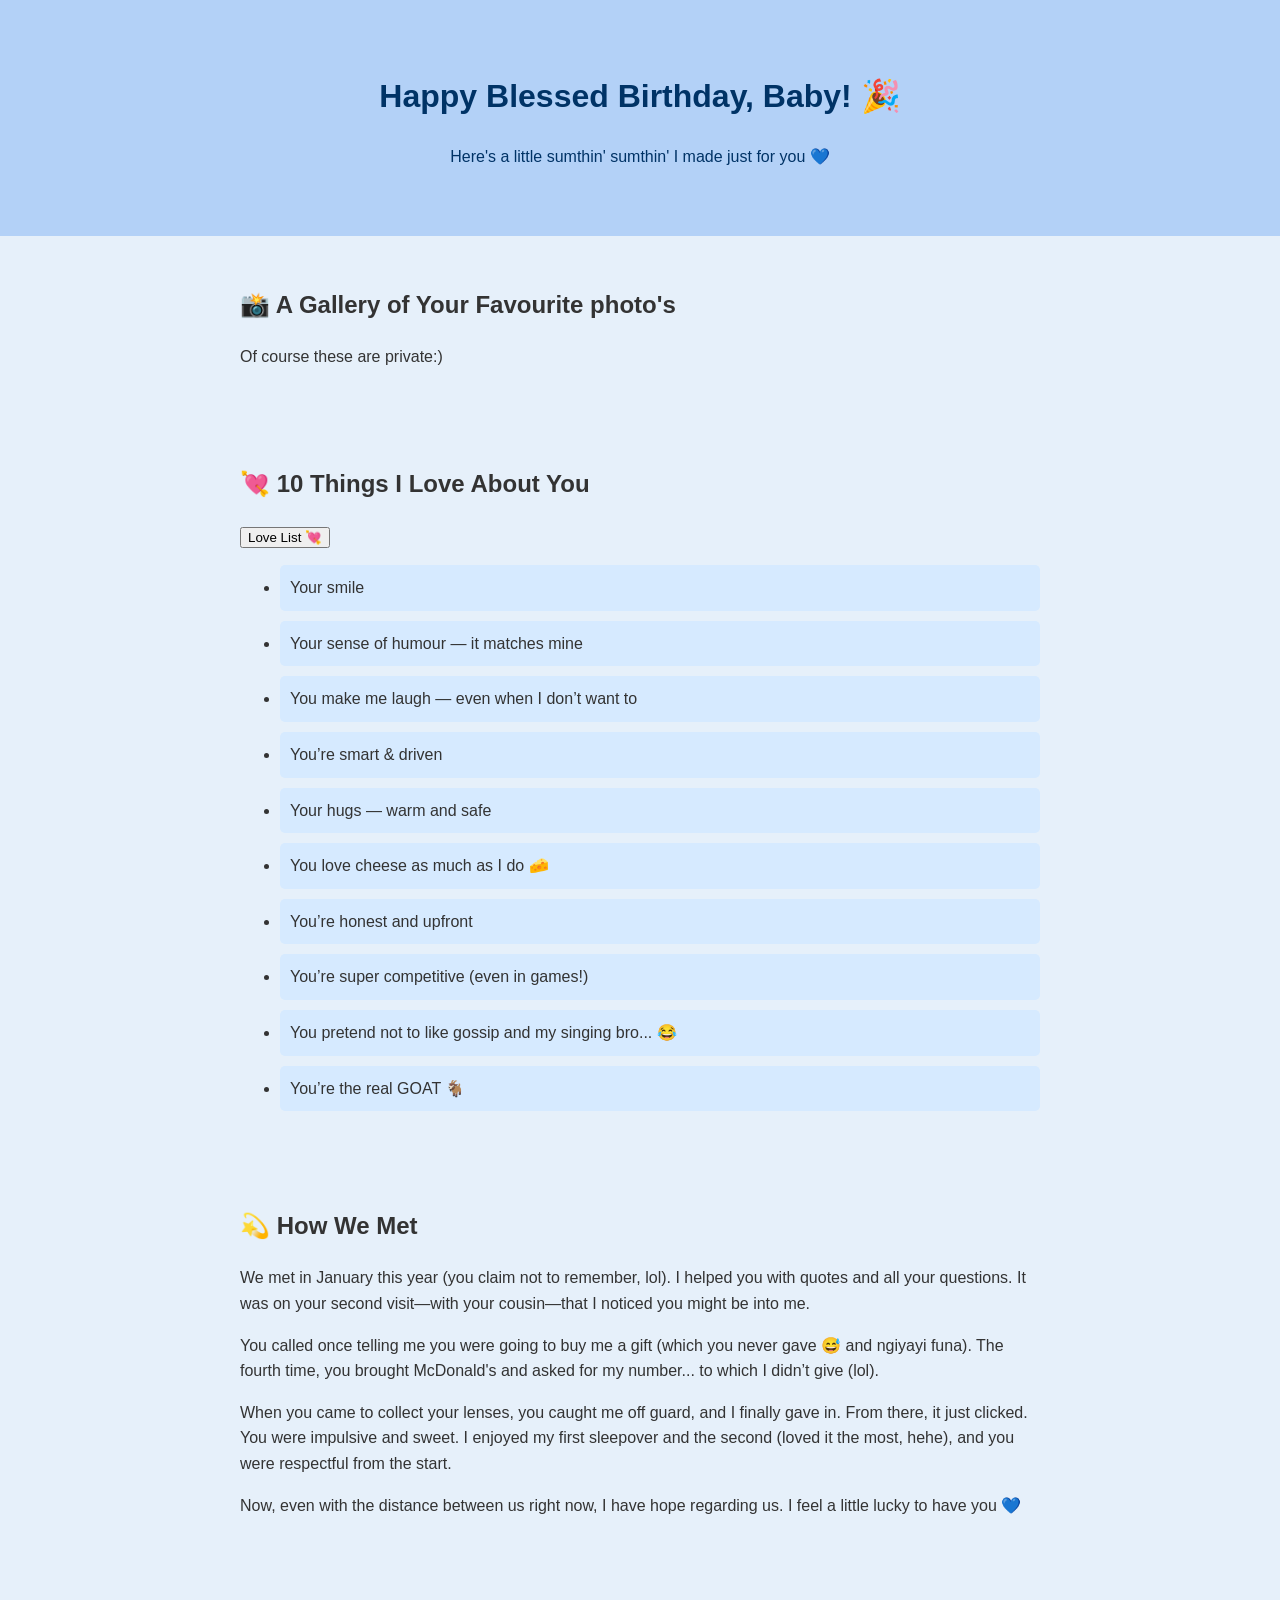
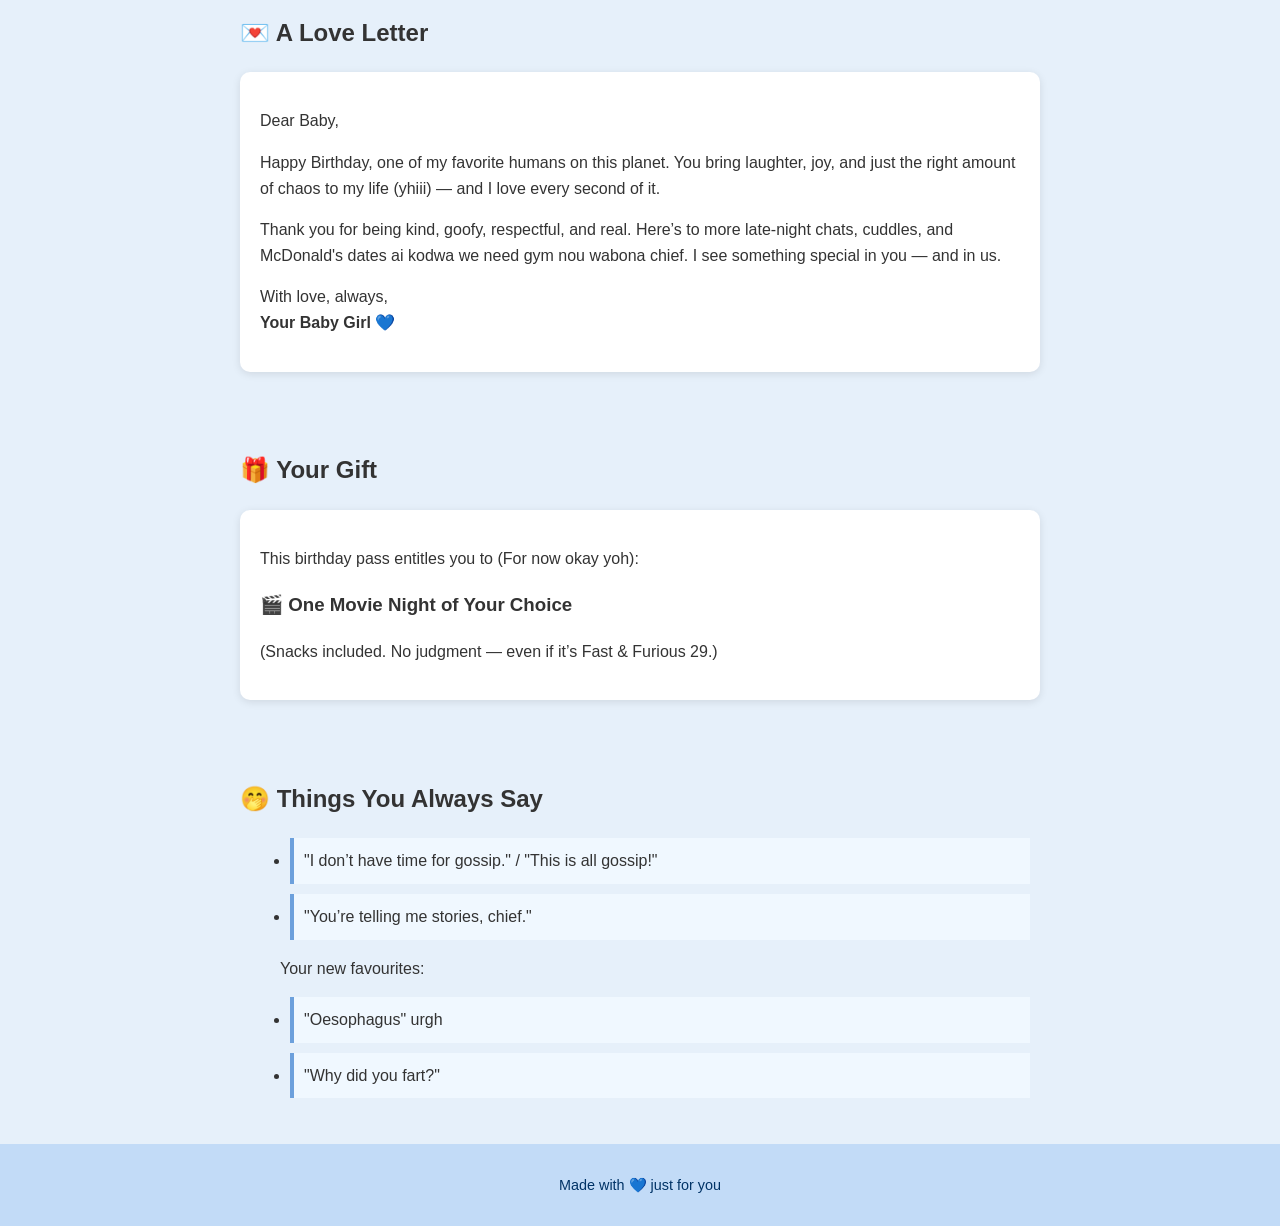
<file: index.html>
<!DOCTYPE html>
  <html>
  <head>
  <title>Happy Birthday, Baby!</title>
  <link rel="stylesheet" type="text/css" href="style.css">

  </head>

  <body>
  <header class="hero">
    <h1>Happy Blessed Birthday, Baby! 🎉</h1>
    <p>Here's a little sumthin' sumthin' I made just for you 💙</p>
  </header>

  <section class="gallery">
    <h2>📸 A Gallery of Your Favourite photo's</h2>
    <p>Of course these are private:)</p>
 
  </section>

  <section class="love-list">
    <h2>💘 10 Things I Love About You</h2>
    <!-- 💘 Toggle Button -->
   <button onclick="toggleLoveList()">Love List 💘</button>
    <ul id="loveList">
      <li>Your smile</li> 
      <li>Your sense of humour — it matches mine</li>
      <li>You make me laugh — even when I don’t want to</li>
      <li>You’re smart & driven</li> 
      <li>Your hugs — warm and safe</li>
      <li>You love cheese as much as I do 🧀</li>
      <li>You’re honest and upfront</li> 
      <li>You’re super competitive (even in games!)</li> 
      <li>You pretend not to like gossip and my singing bro... 😂</li> 
      <li>You’re the real GOAT 🐐</li>
    </ul>
  </section>

  <section class="story">
    <h2>💫 How We Met</h2>
    <p>We met in January this year (you claim not to remember, lol). I helped you with quotes and all your questions. It was on your second visit—with your cousin—that I noticed you might be into me.</p>
    <p>You called once telling me you were going to buy me a gift (which you never gave 😅 and ngiyayi funa). The fourth time, you brought McDonald's and asked for my number... to which I didn’t give (lol).</p>
    <p>When you came to collect your lenses, you caught me off guard, and I finally gave in. From there, it just clicked. You were impulsive and sweet. I enjoyed my first sleepover and the second (loved it the most, hehe), and you were respectful from the start.</p>
    <p>Now, even with the distance between us right now, I have hope regarding us. I feel a little lucky to have you 💙</p>
  </section>

  <section class="letter">
  <h2>💌 A Love Letter</h2>
    <div class="card">
      <p>Dear Baby,</p>
      <p>Happy Birthday, one of my favorite humans on this planet. You bring laughter, joy, and just the right amount of chaos to my life (yhiii) — and I love every second of it.</p>
      <p>Thank you for being kind, goofy, respectful, and real. Here’s to more late-night chats, cuddles, and McDonald's dates ai kodwa we need gym nou wabona chief. I see something special in you — and in us.</p>
      <p>With love, always,<br><strong>Your Baby Girl 💙</strong></p>
    </div>
  </section>

  <section class="gift">
  <h2>🎁 Your Gift</h2>
    <div class="card">
      <p>This birthday pass entitles you to (For now okay yoh):</p>
      <h3>🎬 One Movie Night of Your Choice</h3>
      <p>(Snacks included. No judgment — even if it’s Fast & Furious 29.)</p>
    </div>
  </section>

  <section class="quotes">
  <h2>🤭 Things You Always Say</h2>
    <ul>
      <li>"I don’t have time for gossip." / "This is all gossip!"</li>
      <li>"You’re telling me stories, chief."</li>
      <p>Your new favourites:</p>
      <li>"Oesophagus" urgh</li>
      <li>"Why did you fart?"</li>
    </ul>
  </section>

  <footer>
    <p>Made with 💙 just for you</p>
  </footer>

  <!-- 🎉 JavaScript Section -->
  <script>
  
    // Toggle the love list
    function toggleLoveList() {
      const list = document.getElementById("loveList");
      if (list.style.display === "none") {
        list.style.display = "block";
      } else {
        list.style.display = "none";
      }
    }
  </script>

</body>
</html>
</file>
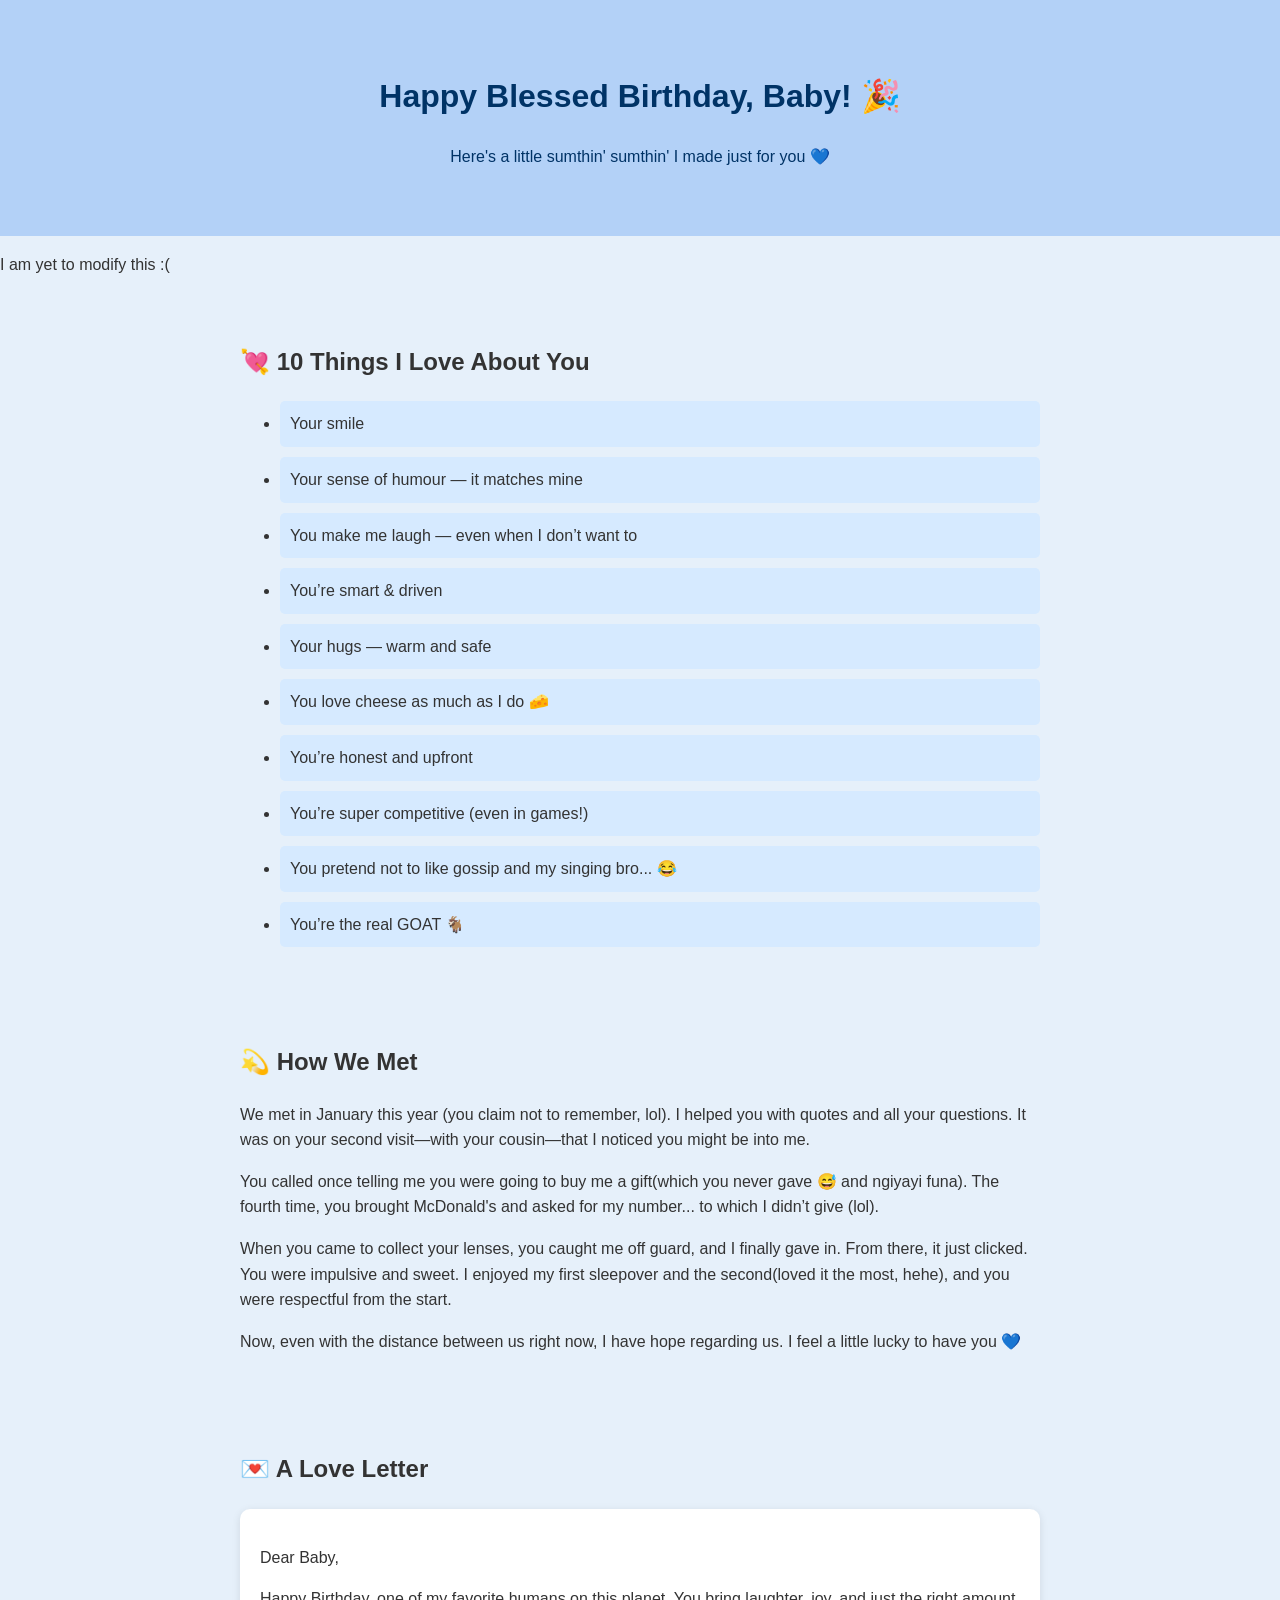
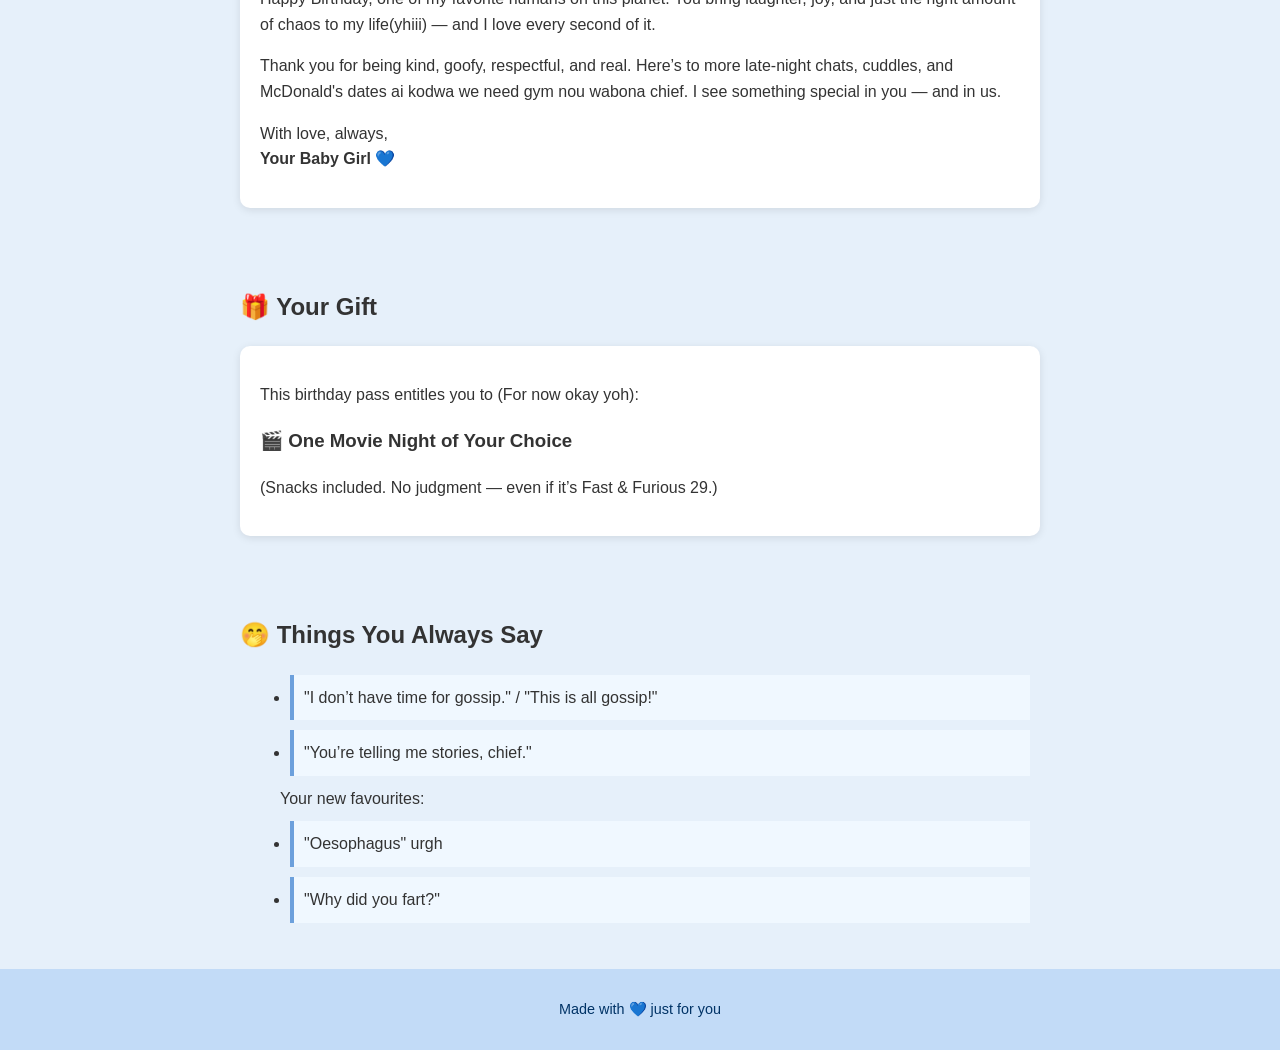
<file: happy birthday to my man.html>
<!DOCTYPE html>
<html>
<head>

  <title> Happy Birthday, Baby!</title>

 <link rel="stylesheet" type="text/css" href="style.css">

</head>

<body>
  <header class="hero">
    <h1>Happy Blessed Birthday, Baby! 🎉</h1>
    <p>Here's a little sumthin' sumthin' I made just for you 💙</p>
  </header>

    <p> I am yet to modify this :(</p>

  </section>

  <section class="love-list">
    <h2>💘 10 Things I Love About You</h2>
    <ul id="loveList">
      <li>Your smile</li>
      <li>Your sense of humour — it matches mine</li>
      <li>You make me laugh — even when I don’t want to</li>
      <li>You’re smart & driven</li>
      <li>Your hugs — warm and safe</li>
      <li>You love cheese as much as I do 🧀</li>
      <li>You’re honest and upfront</li>
      <li>You’re super competitive (even in games!)</li>
      <li>You pretend not to like gossip and my singing bro... 😂</li>
      <li>You’re the real GOAT 🐐</li>
    </ul>
  </section>

  <section class="story">
    <h2>💫 How We Met</h2>
    <p>We met in January this year (you claim not to remember, lol). I helped you with quotes and all your questions. It was on your second visit—with your cousin—that I noticed you might be into me.</p>
    <p>You called once telling me you were going to buy me a gift(which you never gave 😅 and ngiyayi funa). The fourth time, you brought McDonald's and asked for my number... to which I didn’t give (lol).</p>
    <p>When you came to collect your lenses, you caught me off guard, and I finally gave in. From there, it just clicked. You were impulsive and sweet. I enjoyed my first sleepover and the second(loved it the most, hehe), and you were respectful from the start.</p>
    <p>Now, even with the distance between us right now, I have hope regarding us. I feel a little lucky to have you 💙</p>
  </section>

  <section class="letter">
    <h2>💌 A Love Letter</h2>
    <div class="card">
      <p>Dear Baby,</p>
      <p>Happy Birthday, one of my favorite humans on this planet. You bring laughter, joy, and just the right amount of chaos to my life(yhiii) — and I love every second of it.</p>
      <p>Thank you for being kind, goofy, respectful, and real. Here’s to more late-night chats, cuddles, and McDonald's dates ai kodwa we need gym nou wabona chief. I see something special in you — and in us.</p>
      <p>With love, always,<br><strong>Your Baby Girl 💙</strong></p>
    </div>
  </section>

  <section class="gift">
    <h2>🎁 Your Gift</h2>
    <div class="card">
      <p>This birthday pass entitles you to (For now okay yoh):</p>
      <h3>🎬 One Movie Night of Your Choice</h3>
      <p>(Snacks included. No judgment — even if it’s Fast & Furious 29.)</p>
    </div>
  </section>

 <section class="quotes">
    <h2>🤭 Things You Always Say</h2>
    <ul>
      <li>"I don’t have time for gossip." / "This is all gossip!"</li>
      <li>"You’re telling me stories, chief."</li>
      Your new favourites:
      <li>"Oesophagus" urgh</li>
      <li>"Why did you fart?"</li>
    </ul>
  </section>

  <footer>
    <p>Made with 💙 just for you</p>
  </footer>
  
</body>
</html>
</file>
<file: style.css>
body {
  font-family: 'Segoe UI', sans-serif;
  background-color: #e6f0fa;
  color: #333;
  margin: 0;
  padding: 0;
  line-height: 1.6;
}

header.hero {
  background: #b3d1f7;
  padding: 50px 20px;
  text-align: center;
  color: #003366;
}

h1, h2 {
  font-family: 'Comic Sans MS', cursive, sans-serif;
}

section {
  padding: 30px 20px;
  max-width: 800px;
  margin: 0 auto;
}

.love-list ul li {
  background: #d6eaff;
  margin: 10px 0;
  padding: 10px;
  cursor: pointer;
  border-radius: 5px;
  transition: background 0.3s ease;
}

.love-list ul li.revealed {
  background: #a4c8f0;
  font-weight: bold;
}

.card {
  background: #ffffff;
  padding: 20px;
  border-radius: 10px;
  box-shadow: 0 2px 8px rgba(0,0,0,0.1);
}

footer {
  background: #c2dbf7;
  text-align: center;
  padding: 15px;
  font-size: 0.9em;
  color: #003366;
}

.quotes ul li {
  background: #f0f8ff;
  margin: 10px;
  padding: 10px;
  border-left: 4px solid #6ca0dc;

}
</file>
